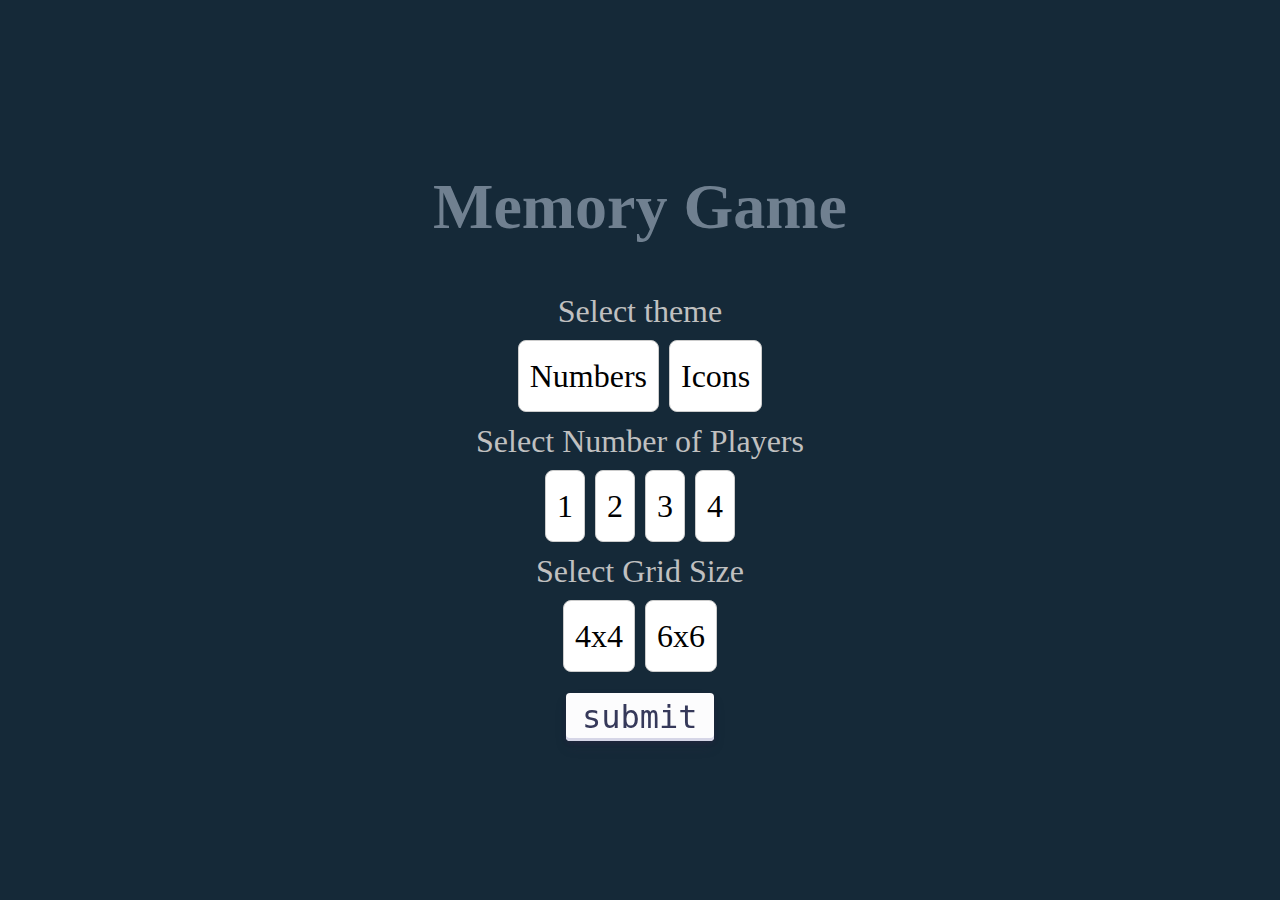
<file: index.html>
<!DOCTYPE html>
<html lang="en">
<head>
  <meta charset="UTF-8">
  <meta name="viewport" content="width=device-width, initial-scale=1.0">
  <title>Memory Game</title>
  <meta name="Description / Author" description="A frontend practice project with the focus on user interactivity using javascript">
  <link rel="stylesheet" href="styles\css reset.css">
  <link rel="stylesheet" href="styles\indexstyle.css">
</head>  
<body>
  <h1>Memory Game</h1>
  <form action="gamepage.html" id="setting-form">
    <p>Select theme</p>
    <div class="labels">
      <label for="numbers">
        <input type="radio" id="numbers" name="theme" value="numbers"> Numbers
      </label>
      <label for="icons">
        <input type="radio" id="icons" name="theme" value="icons"> Icons
      </label>
    </div>
    <p>Select Number of Players</p>
    <div class="labels">
      <label for="1">
        <input type="radio" id="1" name="number-of-players" value="1"> 1
      </label>
      <label for="2">
        <input type="radio" id="2" name="number-of-players" value="2"> 2
      </label>
      <label for="3">
        <input type="radio" id="3" name="number-of-players" value="3"> 3
      </label>
      <label for="4">
        <input type="radio" id="4" name="number-of-players" value="4"> 4
      </label>  
    </div>
    <p>Select Grid Size</p>
    <div class="labels">
      <label for="4x4">
        <input type="radio" id="4x4" name="grid-size" value="4x4"> 4x4
      </label>
      <label for="6x6">
        <input type="radio" id="6x6" name="grid-size" value="6x6"> 6x6
      </label>
    </div>
    <input id="submit" type="submit" value="submit">
  </form>
  <script src="scripts\start-page-script.js"></script>
</body>
</html>
</file>
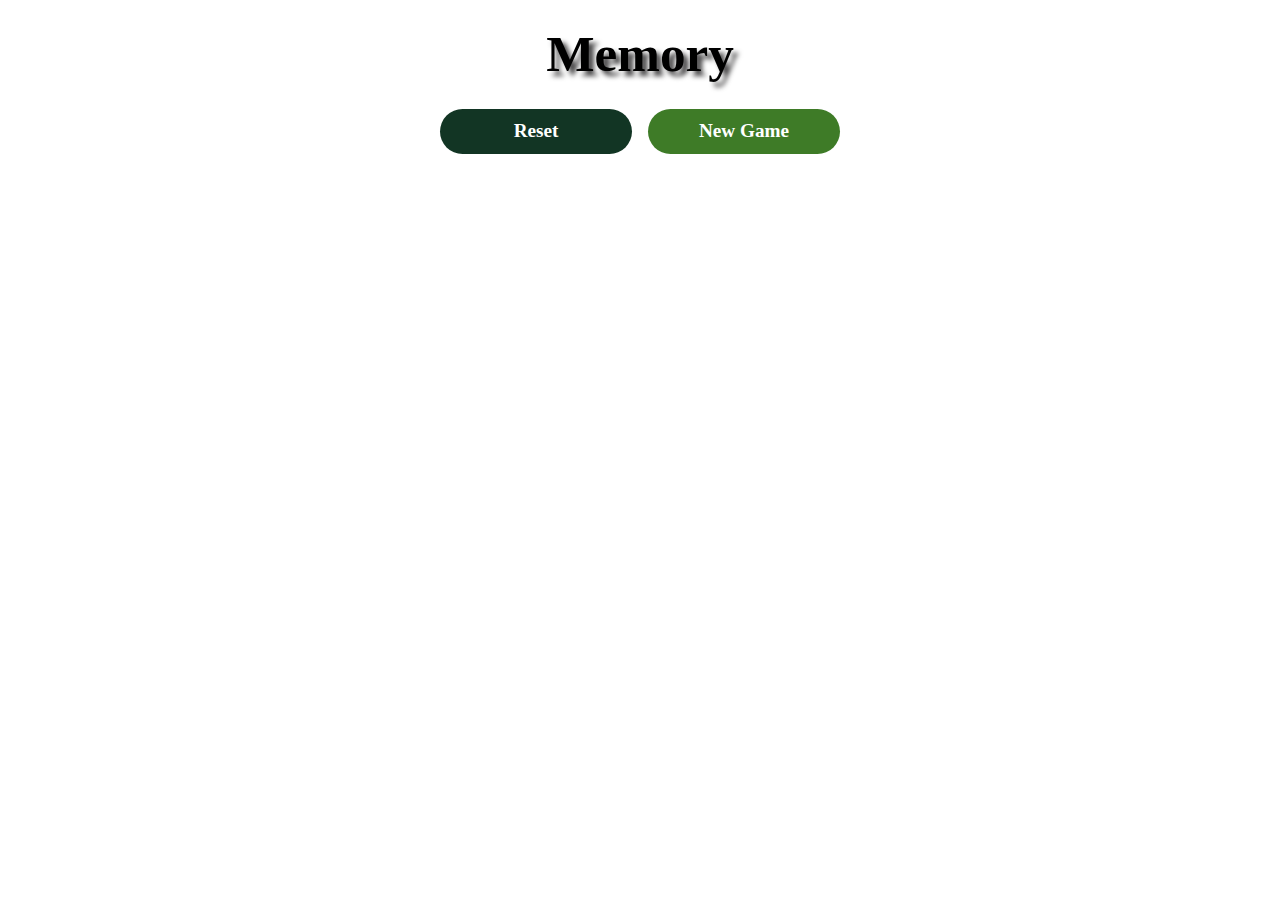
<file: gamepage.html>
<!DOCTYPE html>
<html lang="en">
<head>
  <meta charset="UTF-8">
  <meta name="viewport" content="width=device-width, initial-scale=1.0">
  <title>Document</title>
  <link rel="stylesheet" href="styles\css reset.css">
  <link rel="stylesheet" href="styles\gamepagestyle.css">
</head>
<body>
  <section id="top-bar">
    <h1>Memory</h1>
    <div id="buttons">
      <button id="reset-btn">Reset</button>
      <button id="new-game-btn">New Game</button>  
    </div>
  </section>
  <section id="cells">

  </section>
    <section class="players-stats">
      <div class="player-stat-row" id="player-1-row">
        <p class="player-p" id="player-1-p">Player 1</p>
        <div class="player-stat player-stat-moves" id="moves-1">Moves:<pre> </pre><span class="moves-number" id="moves-number-1">0</span></div>
        <div class="player-stat player-stat-timer" id="timer-1">Timer:<pre> </pre><span class="timer-number" id="timer-number-1">00:00:00</span></div>
        <div class="player-stat player-stat-score" id="score-1">Score:<pre> </pre><span class="score-number" id="score-number-1">0</span></div>
      </div>
      <div class="player-stat-row" id="player-2-row">
        <p class="player-p" id="player-2-p">Player 2</p>
        <div class="player-stat player-stat-moves" id="moves-2">Moves:<pre> </pre><span class="moves-number" id="moves-number-2">0</span></div>
        <div class="player-stat player-stat-timer" id="timer-2">Timer:<pre> </pre><span class="timer-number" id="timer-number-2">00:00:00</span></div>
        <div class="player-stat player-stat-score" id="score-2">Score:<pre> </pre><span class="score-number" id="score-number-2">0</span></div>
      </div>
      <div class="player-stat-row" id="player-3-row">
        <p class="player-p" id="player-3-p">Player 3</p>
        <div class="player-stat player-stat-moves" id="moves-3">Moves:<pre> </pre><span class="moves-number" id="moves-number-3">0</span></div>
        <div class="player-stat player-stat-timer" id="timer-3">Timer:<pre> </pre><span class="timer-number" id="timer-number-3">00:00:00</span></div>
        <div class="player-stat player-stat-score" id="score-3">Score:<pre> </pre><span class="score-number" id="score-number-3">0</span></div>
      </div>
      <div class="player-stat-row" id="player-4-row">
        <p class="player-p" id="player-4-p">Player 4</p>
        <div class="player-stat player-stat-moves" id="moves-4">Moves:<pre> </pre><span class="moves-number" id="moves-number-4">0</span></div>
        <div class="player-stat player-stat-timer" id="timer-4">Timer:<pre> </pre><span class="timer-number" id="timer-number-4">00:00:00</span></div>
        <div class="player-stat player-stat-score" id="score-4">Score:<pre> </pre><span class="score-number" id="score-number-4">0</span></div>
      </div>
    </section>
  <script src="scripts\game-page-script.js"></script>
</body>
</html>
</file>
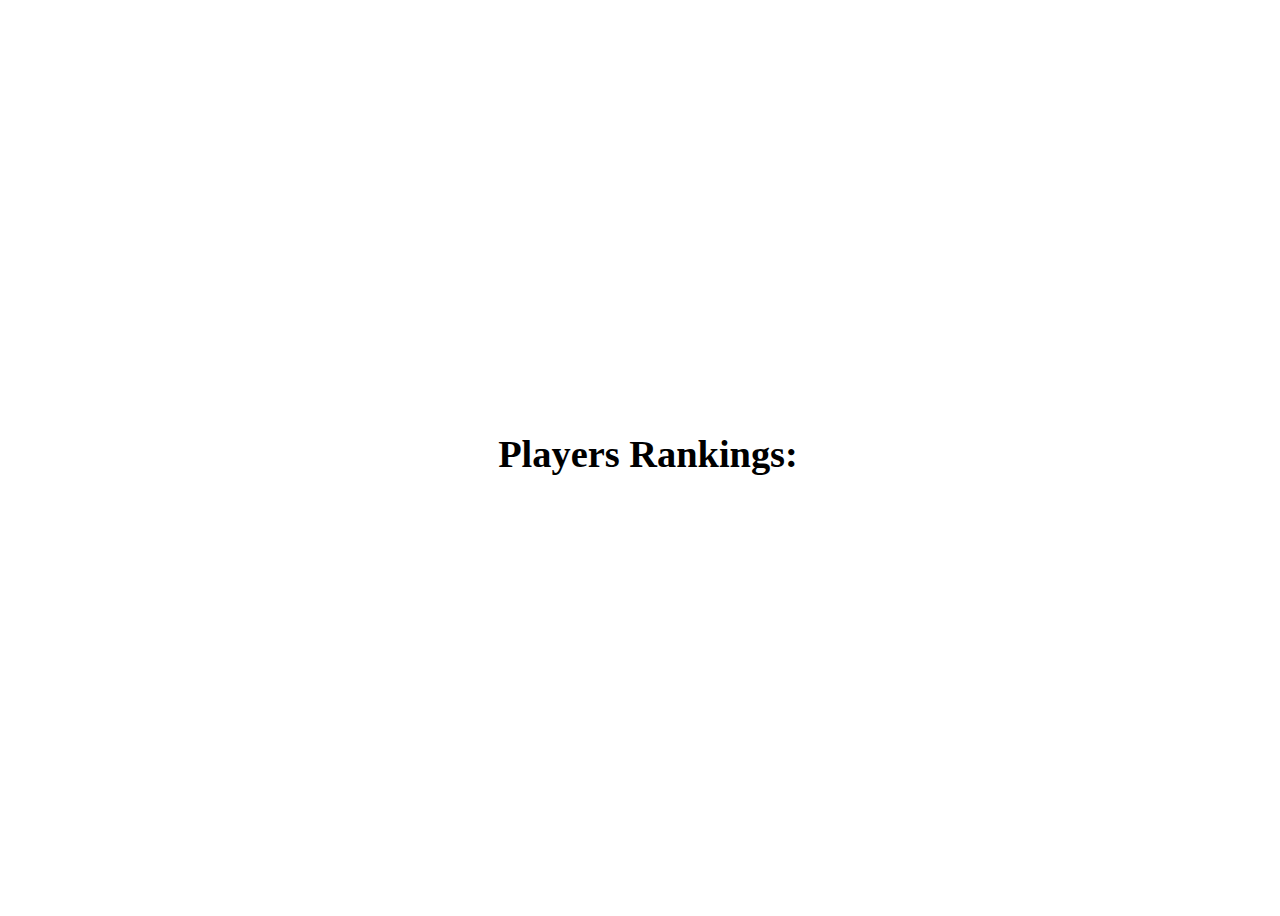
<file: winpage.html>
<!DOCTYPE html>
<html lang="en">
<head>
  <meta charset="UTF-8">
  <meta name="viewport" content="width=device-width, initial-scale=1.0">
  <title>Document</title>
  <link rel="stylesheet" href="styles\winpagestyle.css">
</head>
<body>
  <h1 id="players-rankings-h1">Players Rankings:</h1>
  <section id="players-stats" class="players-stats">
  </section>
  <script src="scripts\win-page-script.js"></script>
</body>
</html>
</file>
